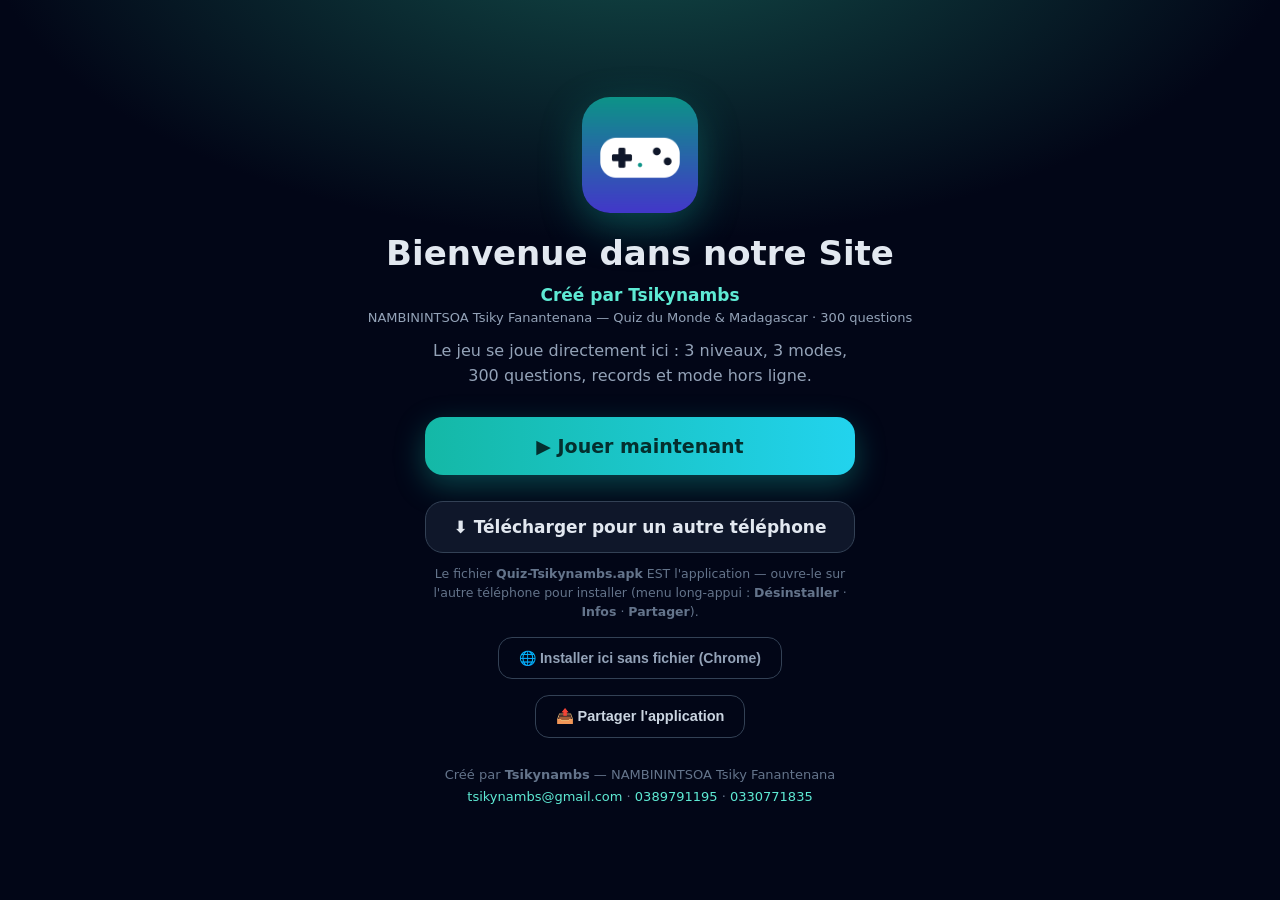
<file: index.html>
<!DOCTYPE html>
<html lang="fr">
<head>
  <meta charset="utf-8" />
  <meta name="viewport" content="width=device-width, initial-scale=1, viewport-fit=cover" />
  <title>Bienvenue — Quiz du Monde & Madagascar</title>
  <meta name="theme-color" content="#020617" />
  <link rel="icon" href="icons/icon-quiz-192.png" />
  <link rel="manifest" href="manifest.webmanifest" />
  <style>
    * { box-sizing: border-box; margin: 0; padding: 0; }
    body {
      font-family: system-ui, -apple-system, "Segoe UI", Roboto, sans-serif;
      background: radial-gradient(1200px 600px at 50% -10%, #134e4a 0%, #020617 55%);
      color: #e2e8f0; min-height: 100vh; display: flex; flex-direction: column;
      align-items: center; justify-content: center; text-align: center;
      padding: 36px 18px calc(30px + env(safe-area-inset-bottom));
    }
    .icon { width: 116px; height: 116px; border-radius: 28px; box-shadow: 0 14px 40px rgba(20,184,166,.35); }
    h1 { font-size: clamp(24px, 6vw, 34px); font-weight: 800; margin-top: 20px; }
    .by { margin-top: 12px; font-size: clamp(15px, 4vw, 17px); color: #5eead4; font-weight: 700; }
    .by small { display: block; margin-top: 5px; color: #94a3b8; font-weight: 500; font-size: 13px; }
    .sub { color: #94a3b8; font-size: clamp(14px, 3.5vw, 16px); margin-top: 14px; line-height: 1.55; max-width: 430px; }
    .btn {
      display: block; width: 100%; max-width: 430px; margin-top: 28px;
      background: linear-gradient(90deg, #14b8a6, #22d3ee); color: #042f2e;
      font-size: clamp(17px, 4.5vw, 19px); font-weight: 800; border: 0; border-radius: 18px;
      padding: 18px 18px; cursor: pointer; box-shadow: 0 10px 30px rgba(20,184,166,.35);
      text-align: center; text-decoration: none;
    }
    .btn:active { transform: scale(.98); }
    .btn2 {
      display: block; width: 100%; max-width: 430px; margin-top: 26px;
      background: #0f172a; color: #e2e8f0; border: 1px solid #334155; border-radius: 18px;
      padding: 15px 18px; font-size: clamp(15px, 4vw, 17px); font-weight: 700;
      cursor: pointer; text-align: center; text-decoration: none;
    }
    .btn2:active { transform: scale(.98); }
    .pwa {
      margin-top: 16px; background: transparent; border: 1px solid #334155;
      color: #94a3b8; border-radius: 14px; padding: 12px 20px;
      font-size: 14px; font-weight: 600; cursor: pointer;
    }
    .hint { margin-top: 12px; font-size: 12.5px; color: #64748b; max-width: 430px; line-height: 1.5; }
    .share {
      margin-top: 16px; background: transparent; border: 1px solid #334155;
      color: #cbd5e1; border-radius: 14px; padding: 12px 20px;
      font-size: 14.5px; font-weight: 700; cursor: pointer;
    }
    #steps, #apksteps {
      display: none; width: 100%; max-width: 430px; margin-top: 22px;
      background: #0f172a; border: 1px solid #334155; border-radius: 18px;
      padding: 18px 16px; text-align: left;
    }
    #steps.show, #apksteps.show { display: block; }
    #steps h2, #apksteps h2 { font-size: 16px; margin-bottom: 12px; text-align: center; color: #f8fafc; }
    .step { display: flex; gap: 12px; align-items: flex-start; padding: 9px 0; }
    .num { flex: 0 0 30px; height: 30px; border-radius: 50%; background: #14b8a6; color: #fff; font-weight: 800; font-size: 15px; display: grid; place-items: center; }
    .step p { font-size: 15px; line-height: 1.45; color: #cbd5e1; }
    .step b { color: #fff; }
    .ok { display: none; margin-top: 20px; width: 100%; max-width: 430px; background: #064e3b; border: 1px solid #10b981; color: #a7f3d0; border-radius: 14px; padding: 14px; font-weight: 700; }
    .ok.show { display: block; }
    .contact { margin-top: 26px; font-size: 13px; color: #64748b; line-height: 1.7; }
    .contact a { color: #5eead4; text-decoration: none; }
  </style>
</head>
<body>
  <img class="icon" src="icons/icon-quiz-512.png" alt="Quiz" />
  <h1>Bienvenue dans notre Site</h1>
  <p class="by">Créé par Tsikynambs
    <small>NAMBININTSOA Tsiky Fanantenana — Quiz du Monde &amp; Madagascar · 300 questions</small>
  </p>
  <p class="sub">Le jeu se joue directement ici : 3 niveaux, 3 modes, 300 questions, records et mode hors ligne.</p>

  <a class="btn" href="jeu.html">▶️ Jouer maintenant</a>

  <a class="btn2" id="dl" href="Quiz-Tsikynambs.apk" download>⬇️ Télécharger pour un autre téléphone</a>
  <p class="hint">Le fichier <b>Quiz-Tsikynambs.apk</b> EST l'application — ouvre-le sur l'autre téléphone pour installer (menu long-appui : <b>Désinstaller</b> · <b>Infos</b> · <b>Partager</b>).</p>

  <div id="apksteps">
    <h2>Après le téléchargement :</h2>
    <div class="step"><span class="num">1</span><p>Ouvre <b>Fichiers → Téléchargements → Quiz-Tsikynambs.apk</b></p></div>
    <div class="step"><span class="num">2</span><p>Touche <b>Installer</b> (accepte <b>« Sources inconnues »</b> si Android le demande)</p></div>
    <div class="step"><span class="num">3</span><p>L'icône <b>Quiz — Tsikynambs</b> apparaît sur ton bureau ✅</p></div>
  </div>

  <button class="pwa" id="dl-pwa">🌐 Installer ici sans fichier (Chrome)</button>

  <div id="steps">
    <h2>Installation via Chrome (sans fichier) :</h2>
    <div class="step"><span class="num">1</span><p>Touche <b>⋮</b> (menu) en haut à droite de Chrome</p></div>
    <div class="step"><span class="num">2</span><p>Choisis <b>« Installer l'application »</b> ou <b>« Ajouter à l'écran d'accueil »</b></p></div>
    <div class="step"><span class="num">3</span><p>Confirme avec <b>Installer</b> → l'icône apparaît sur ton bureau ✅</p></div>
  </div>

  <div class="ok" id="ok">✅ Application installée ! Retourne sur ton écran d'accueil pour la voir.</div>

  <button class="share" id="share">📤 Partager l'application</button>

  <p class="contact">
    Créé par <b>Tsikynambs</b> — NAMBININTSOA Tsiky Fanantenana<br />
    <a href="mailto:tsikynambs@gmail.com">tsikynambs@gmail.com</a> ·
    <a href="tel:0389791195">0389791195</a> ·
    <a href="tel:0330771835">0330771835</a>
  </p>

  <script>
    var deferred = null;
    var btn = document.getElementById('dl-pwa');
    var steps = document.getElementById('steps');
    var ok = document.getElementById('ok');
    var share = document.getElementById('share');
    var apksteps = document.getElementById('apksteps');
    document.getElementById('dl').addEventListener('click', function () {
      apksteps.classList.add('show');
      apksteps.scrollIntoView({ behavior: 'smooth', block: 'center' });
    });
    var SITE_URL = 'https://tsiky1801.github.io/mon-telephone/';
    var SHARE_TEXT = 'Quiz du Monde & Madagascar — créé par Tsikynambs : ' + SITE_URL;
    share.addEventListener('click', function () {
      if (window.AndroidBridge && AndroidBridge.share) { AndroidBridge.share(SHARE_TEXT); return; }
      if (navigator.share) { navigator.share({ title: 'Quiz — Tsikynambs', url: SITE_URL }).catch(function () {}); return; }
      if (navigator.clipboard) {
        navigator.clipboard.writeText(SHARE_TEXT).then(function () { share.textContent = '🔗 Lien copié !'; });
        return;
      }
      location.href = 'mailto:?subject=' + encodeURIComponent('Quiz — Tsikynambs') + '&body=' + encodeURIComponent(SHARE_TEXT);
    });

    if ('serviceWorker' in navigator) navigator.serviceWorker.register('sw.js').catch(function () {});
    window.addEventListener('beforeinstallprompt', function (e) { e.preventDefault(); deferred = e; });

    btn.addEventListener('click', function () {
      if (deferred) {
        deferred.prompt();
        deferred.userChoice.then(function (res) {
          if (res && res.outcome === 'accepted') {
            btn.textContent = '✅ Application installée !';
            btn.disabled = true;
            ok.classList.add('show');
          } else {
            steps.classList.add('show');
            steps.scrollIntoView({ behavior: 'smooth', block: 'center' });
          }
          deferred = null;
        });
        return;
      }
      steps.classList.add('show');
      steps.scrollIntoView({ behavior: 'smooth', block: 'center' });
    });

    window.addEventListener('appinstalled', function () {
      btn.textContent = '✅ Application installée !';
      btn.disabled = true;
      steps.classList.remove('show');
      ok.classList.add('show');
    });
  </script>
</body>
</html>
</file>
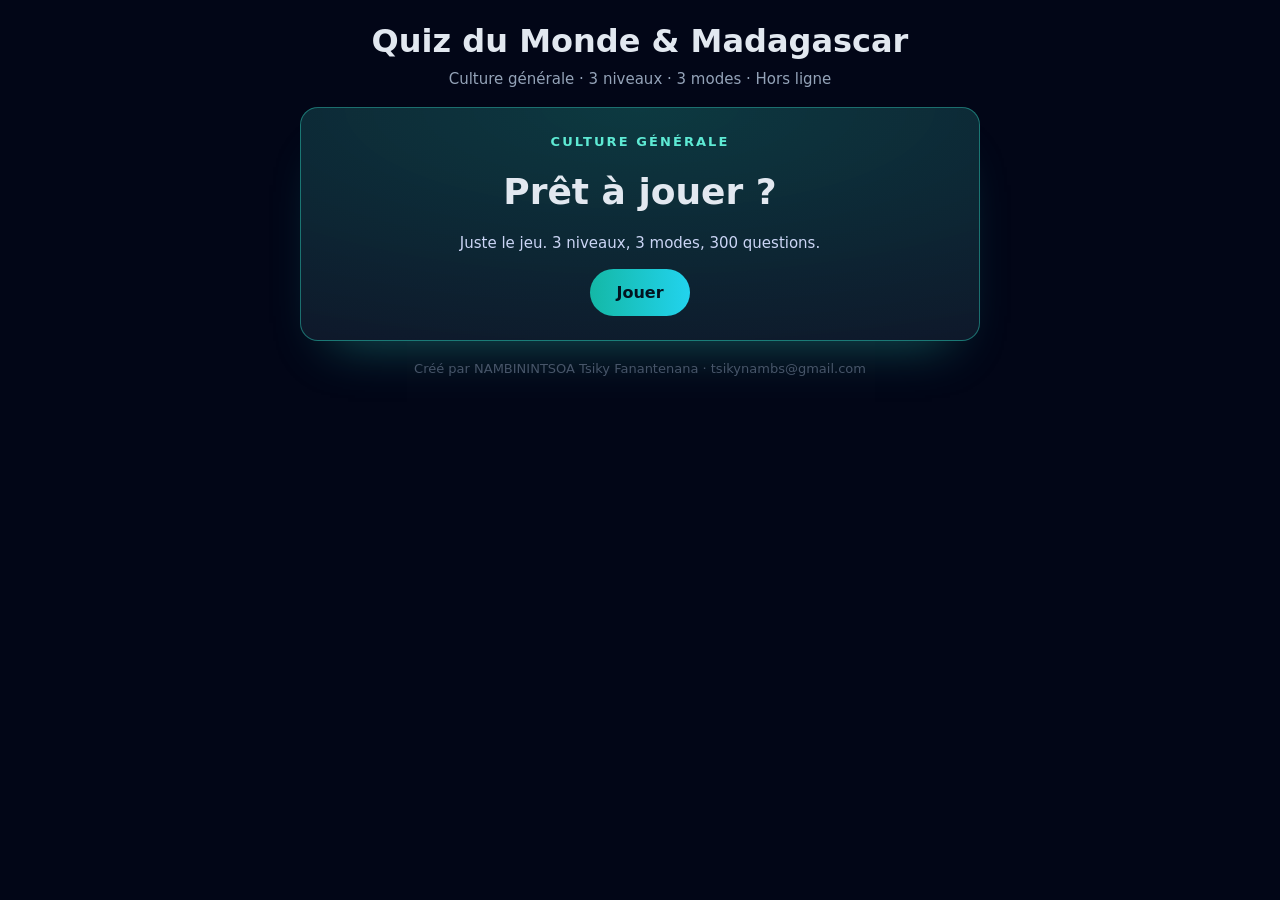
<file: jeu.html>
<!DOCTYPE html>
<html lang="fr">
<head>
  <meta charset="utf-8" />
  <meta name="viewport" content="width=device-width, initial-scale=1, viewport-fit=cover" />
  <title>Quiz du Monde & Madagascar</title>
  <meta name="description" content="Quiz de culture générale : Monde & Madagascar. Mode Normal/Chrono/Survie, 3 niveaux.">
  <meta name="theme-color" content="#0f766e" />
  <link rel="icon" href="icons/icon-quiz-192.png" />
  <style>
    * { margin:0; padding:0; box-sizing:border-box; font-family: system-ui,-apple-system,BlinkMacSystemFont,'Segoe UI',Roboto,Helvetica,Arial,sans-serif; }
    body { background:#020617; color:#e2e8f0; line-height:1.6; padding:16px; min-height:100dvh; }
    header { text-align:center; margin-bottom:16px; }
    h1 { font-size:clamp(20px,4vw,32px); font-weight:800; }
    p.sub { color:#94a3b8; font-size:clamp(13px,2vw,15px); }
    main { max-width:680px; margin:0 auto; display:flex; flex-direction:column; gap:14px; }
    .card { background: radial-gradient(120% 120% at 50% 0%, rgba(45,212,191,.25), rgba(15,23,42,.95)); border:1px solid rgba(45,212,191,.45); border-radius:18px; box-shadow:0 30px 50px -30px rgba(45,212,191,.4); }
    .inner { padding:clamp(16px,4vw,24px); text-align:center; display:flex; flex-direction:column; gap:10px; }
    .eyebrow { color:#5eead4; text-transform:uppercase; letter-spacing:.16em; font-size:clamp(11px,2vw,13px); font-weight:700; }
    h2 { font-size:clamp(20px,6vw,36px); font-weight:800; }
    p.desc { color:#cbd5f5; font-size:clamp(13px,2vw,15px); }
    .btn { appearance:none; border:none; border-radius:999px; font-weight:800; font-size:clamp(14px,2vw,16px); padding:14px 26px; background:linear-gradient(90deg,#14b8a6,#22d3ee); color:#02131f; margin:4px auto 0; }
    .btn.secondary { background:transparent; color:#e2e8f0; border:1px solid rgba(148,163,184,.5); }
    .panel { display:none; background:linear-gradient(180deg,rgba(30,41,59,.9),rgba(15,23,42,.98)); border:1px solid rgba(148,163,184,.35); border-radius:18px; box-shadow:0 40px 60px -40px rgba(14,165,233,.35); padding:clamp(16px,4vw,24px); flex-direction:column; gap:16px; }
    .panel.active { display:flex; }
    .toolbar { display:flex; flex-wrap:wrap; justify-content:space-between; gap:10px; align-items:center; }
    .group { display:flex; flex-wrap:wrap; gap:8px; }
    .pill { border:1px solid rgba(148,163,184,.4); border-radius:999px; padding:8px 14px; font-size:clamp(12px,2vw,14px); color:#cbd5f5; }
    .pill strong { color:#fff; font-weight:700; }
    .section-title { font-weight:700; font-size:clamp(13px,2vw,15px); }
    .grid { display:grid; gap:10px; }
    .modes { grid-template-columns:repeat(auto-fit,minmax(220px,1fr)); }
    .levels { grid-template-columns:repeat(auto-fit,minmax(160px,1fr)); }
    .choice { appearance:none; background:transparent; border:1px solid rgba(148,163,184,.4); border-radius:14px; color:#e2e8f0; text-align:left; padding:12px 16px; display:flex; flex-direction:column; gap:4px; }
    .choice.active { border-color:rgba(94,234,212,.95); background:radial-gradient(120% 120% at 50% 0%,rgba(45,212,191,.2),transparent); }
    .choice-title { font-weight:700; }
    .choice-sub { color:#94a3b8; font-size:clamp(12px,2vw,14px); }
    .answers { display:grid; gap:10px; }
    .answer { appearance:none; background:rgba(15,23,42,.8); border:1px solid rgba(148,163,184,.4); border-radius:14px; color:#e2e8f0; text-align:left; padding:14px 16px; font-size:clamp(13px,2vw,15px); }
    .answer.correct { border-color:rgba(52,211,153,.95); background:radial-gradient(120% 120% at 50% 0%,rgba(52,211,153,.22),transparent); color:#bbf7d0; }
    .answer.wrong { border-color:rgba(248,113,113,.95); background:radial-gradient(120% 120% at 50% 0%,rgba(248,113,113,.2),transparent); color:#fecaca; }
    .answer.neutral { opacity:.5; }
    .answer:disabled { cursor:not-allowed; }
    .qtext { font-size:clamp(17px,5vw,26px); font-weight:800; line-height:1.25; }
    .qmeta { color:#94a3b8; font-size:clamp(12px,2vw,14px); display:flex; gap:8px; flex-wrap:wrap; }
    .result-grid { display:grid; grid-template-columns:repeat(auto-fit,minmax(180px,1fr)); gap:10px; }
    .rcard { background:rgba(15,23,42,.8); border:1px solid rgba(148,163,184,.4); border-radius:14px; padding:14px 16px; }
    .rlabel { color:#94a3b8; font-size:clamp(12px,2vw,14px); }
    .rval { font-size:clamp(24px,8vw,40px); font-weight:800; }
    footer { text-align:center; color:#475569; font-size:clamp(11px,2vw,13px); margin-top:18px; }
    .actions { display:flex; flex-wrap:wrap; gap:10px; }
    .record { background:#064e3b; border:1px solid #10b981; color:#a7f3d0; border-radius:14px; padding:10px 14px; font-weight:700; text-align:center; }
    .record[hidden] { display:none; }
    #update-bar { display:none; position:fixed; left:0; right:0; top:0; z-index:100; align-items:center; gap:10px;
      background:linear-gradient(90deg,#f59e0b,#f97316); color:#1c1002; font-weight:700; font-size:14px;
      padding:10px 14px calc(10px + env(safe-area-inset-top)); box-shadow:0 6px 20px rgba(0,0,0,.45); }
    #update-bar.show { display:flex; }
    #update-bar span { flex:1; }
    #update-bar button { border:0; border-radius:10px; padding:8px 12px; font-weight:800; cursor:pointer; font-size:13px; }
    #ub-go { background:#02131f; color:#fbbf24; }
    #ub-x { background:rgba(0,0,0,.25); color:#1c1002; }
  </style>
</head>
<body>
  <div id="update-bar" role="status">
    <span id="ub-txt">⬆️ Mise à jour du Quiz disponible</span>
    <button id="ub-go">Mettre à jour</button>
    <button id="ub-x" aria-label="Fermer">✕</button>
  </div>
  <header>
    <h1>Quiz du Monde & Madagascar</h1>
    <p class="sub">Culture générale · 3 niveaux · 3 modes · Hors ligne</p>
  </header>
  <main>
    <section class="card" id="card-intro">
      <div class="inner">
        <span class="eyebrow">Culture générale</span>
        <h2>Prêt à jouer ?</h2>
        <p class="desc">Juste le jeu. 3 niveaux, 3 modes, 300 questions.</p>
        <div class="group" style="justify-content:center">
          <button class="btn" id="go-play">Jouer</button>
        </div>
      </div>
    </section>

    <section class="panel" id="panel-menu">
      <div class="toolbar">
        <div class="group">
          <span class="pill">Mode : <strong id="label-mode">Normal</strong></span>
          <span class="pill">Niveau : <strong id="label-level">Facile</strong></span>
          <span class="pill">🏆 Record : <strong id="label-hi">—</strong></span>
          <span class="pill">📉 Plus bas : <strong id="label-lo">—</strong></span>
        </div>
      </div>
      <div>
        <h3 class="section-title">Mode de jeu</h3>
        <div class="grid modes" id="modes"></div>
      </div>
      <div>
        <h3 class="section-title">Niveau</h3>
        <div class="grid levels" id="levels"></div>
      </div>
      <div class="actions">
        <button class="btn" id="btn-start">Jouer</button>
      </div>
    </section>

    <section class="panel" id="panel-game">
      <div class="toolbar">
        <div class="group">
          <span class="pill">Question <strong id="text-progress">1/10</strong></span>
          <span class="pill" id="pill-lives" hidden>Vies : <strong id="text-lives">3</strong></span>
          <span class="pill" id="pill-chrono" hidden>Temps : <strong id="text-chrono">15 s</strong></span>
          <span class="pill">Score : <strong id="text-score">0 pts</strong></span>
        </div>
        <div class="group">
          <button class="btn secondary" id="btn-menu-mid">Menu</button>
        </div>
      </div>
      <div style="display:flex; flex-direction:column; gap:8px;">
        <div class="qmeta"><span id="text-category">Général</span><span>·</span><span id="text-level-meta">Niveau 1</span></div>
        <h2 class="qtext" id="text-question">Chargement...</h2>
      </div>
      <div class="answers" id="answers"></div>
      <div class="actions">
        <button class="btn" id="btn-next" disabled>Question suivante</button>
      </div>
    </section>

    <section class="panel" id="panel-result">
      <div class="toolbar">
        <div class="group"><span class="pill">Résultat</span></div>
      </div>
      <div class="result-grid">
        <div class="rcard"><div class="rlabel">Score total</div><div class="rval" id="res-score">0</div></div>
        <div class="rcard"><div class="rlabel">Bonnes réponses</div><div class="rval" id="res-right">0</div></div>
        <div class="rcard"><div class="rlabel">Mauvaises réponses</div><div class="rval" id="res-wrong">0</div></div>
        <div class="rcard"><div class="rlabel">Questions jouées</div><div class="rval" id="res-total">0</div></div>
        <div class="rcard"><div class="rlabel">🏆 Meilleur score</div><div class="rval" id="res-hi">0</div></div>
        <div class="rcard"><div class="rlabel">📉 Score le plus bas</div><div class="rval" id="res-lo">0</div></div>
      </div>
      <div class="record" id="res-record" hidden>🎉 Nouveau record !</div>
      <div class="actions">
        <button class="btn" id="btn-restart">Rejouer</button>
        <button class="btn secondary" id="btn-menu-end">Retour au menu</button>
      </div>
    </section>
  </main>
  <footer>Créé par NAMBININTSOA Tsiky Fanantenana · tsikynambs@gmail.com</footer>

  <script src="js/quiz-data.js"></script>
  <script>
    const QUESTIONS = window.QUIZ_DATA;
    const MODES=[{id:"normal",label:"Normal",desc:"10 questions, à ton rythme",n:10,lives:0,time:0},{id:"chrono",label:"Chrono",desc:"15 s par question",n:10,lives:0,time:15},{id:"survie",label:"Survie",desc:"3 erreurs max",n:Infinity,lives:3,time:0}];
    const LEVELS=[{id:1,label:"Facile"},{id:2,label:"Moyen"},{id:3,label:"Difficile"}];
    let selMode="normal",selLevel=1,game=null,timerId=null;
    const $=id=>document.getElementById(id), el=(t,a={},txt="")=>{const e=document.createElement(t);Object.entries(a).forEach(([k,v])=>e.setAttribute(k,v));if(txt)e.textContent=txt;return e;}, shuffle=a=>{const b=[...a];for(let i=b.length-1;i>0;i--){const j=Math.floor(Math.random()*(i+1));[b[i],b[j]]=[b[j],b[i]];}return b;};
    function renderModes(){const w=$("modes");w.innerHTML="";MODES.forEach(m=>{const b=el("button",{class:"choice"+(m.id===selMode?" active":"")});const t=el("span",{class:"choice-title"},m.label),s=el("span",{class:"choice-sub"},m.desc);b.append(t,s);b.onclick=()=>{selMode=m.id;renderModes();updateLabels();};w.append(b);});}
    function renderLevels(){const w=$("levels");w.innerHTML="";LEVELS.forEach(l=>{const b=el("button",{class:"choice"+(l.id===selLevel?" active":"")});b.textContent=l.label;b.onclick=()=>{selLevel=l.id;renderLevels();updateLabels();};w.append(b);});}
    function loadStats(){try{return JSON.parse(localStorage.getItem("quiz_stats")||"{}")}catch(e){return {}}}
    function statOf(m){const s=loadStats();return s[m]||{hi:0,lo:null};}
    function updateLabels(){$("label-mode").textContent=MODES.find(m=>m.id===selMode)?.label||"";$("label-level").textContent=LEVELS.find(l=>l.id===selLevel)?.label||"";const st=statOf(selMode);$("label-hi").textContent=st.hi||"—";$("label-lo").textContent=st.lo==null?"—":st.lo;}
    function showPanel(id){document.querySelectorAll(".panel").forEach(p=>p.classList.remove("active"));if(id==="menu")$("panel-menu").classList.add("active");if(id==="game")$("panel-game").classList.add("active");if(id==="result")$("panel-result").classList.add("active");window.scrollTo({top:0,behavior:"smooth"});}
    $("go-play").onclick=()=>{document.getElementById("card-intro").style.display="none";showPanel("menu");};
    $("btn-start").onclick=start; $("btn-menu-mid").onclick=()=>{stopTimer();showPanel("menu");}; $("btn-menu-end").onclick=()=>showPanel("menu"); $("btn-restart").onclick=start;
    const playedKeys=new Set(),qkey=q=>q.q;
    function freshOrder(pool){const fresh=pool.filter(q=>!playedKeys.has(qkey(q)));const old=pool.filter(q=>playedKeys.has(qkey(q)));return [...shuffle(fresh),...shuffle(old)];}
    function start(){const mode=MODES.find(m=>m.id===selMode);const pool=QUESTIONS.filter(q=>q.l<=selLevel);const order=freshOrder(pool);game={mode:mode.id,pool,order,i:0,score:0,right:0,wrong:0,lives:mode.lives,answered:false,question:null,max:mode.n};showPanel("game");renderQuestion();}
    function currentQuestion(){if(game.i>=game.order.length)game.order=freshOrder(game.pool);return game.order[game.i%game.order.length];}
    function renderQuestion(){const mode=MODES.find(m=>m.id===selMode);const q=currentQuestion();game.question=q;playedKeys.add(qkey(q));game.answered=false;$("text-progress").textContent=isFinite(mode.n)?(game.i+1)+"/"+mode.n:(game.i+1).toString();$("text-score").textContent=game.score+" pts";$("text-category").textContent=q.c;$("text-level-meta").textContent="Niveau "+q.l;const pl=$("pill-lives"),tl=$("text-lives");if(mode.lives>0){pl.hidden=false;tl.textContent=game.lives;}else pl.hidden=true;$("text-question").textContent=q.q;const w=$("answers");w.innerHTML="";q.o.forEach((opt,idx)=>{const b=el("button",{class:"answer"});b.textContent=opt;b.onclick=()=>answer(idx,b);w.append(b);});$("btn-next").disabled=true;const pc=$("pill-chrono"),tc=$("text-chrono");if(mode.time>0){pc.hidden=false;startTimer(mode.time);}else{pc.hidden=true;stopTimer();}}
    function stopTimer(){if(timerId){clearInterval(timerId);timerId=null;}}
    function startTimer(sec){stopTimer();const tc=$("text-chrono");tc.textContent=sec+" s";const end=Date.now()+sec*1000;timerId=setInterval(()=>{const left=Math.max(0,end-Date.now());tc.textContent=Math.ceil(left/1000)+" s";if(left<=0){stopTimer();timeout();}},200);}
    function answer(idx){if(!game||game.answered)return;game.answered=true;stopTimer();const q=game.question,correct=q.a;const btns=Array.from(document.querySelectorAll("#answers .answer"));btns.forEach((b,i)=>{b.disabled=true;if(i===correct)b.classList.add("correct");else if(i===idx&&i!==correct)b.classList.add("wrong");else b.classList.add("neutral");});if(idx===correct){game.right++;game.score+=10;}else{game.wrong++;const mode=MODES.find(m=>m.id===selMode);if(mode.lives>0){game.lives--;const tl=$("text-lives");if(tl)tl.textContent=game.lives;}}$("text-score").textContent=game.score+" pts";const mode=MODES.find(m=>m.id===selMode);if(mode.lives>0&&game.lives<=0){endGame();return;}if(isFinite(mode.n)&&game.i+1>=mode.n)$("btn-next").textContent="Voir le résultat";$("btn-next").disabled=false;$("btn-next").onclick=next;}
    function timeout(){if(!game||game.answered)return;game.answered=true;const q=game.question,correct=q.a;const btns=Array.from(document.querySelectorAll("#answers .answer"));btns.forEach((b,i)=>{b.disabled=true;if(i===correct)b.classList.add("correct");else b.classList.add("neutral");});game.wrong++;const mode=MODES.find(m=>m.id===selMode);if(mode.lives>0){game.lives--;const tl=$("text-lives");if(tl)tl.textContent=game.lives;}$("text-score").textContent=game.score+" pts";if(mode.lives>0&&game.lives<=0){endGame();return;}if(isFinite(mode.n)&&game.i+1>=mode.n)$("btn-next").textContent="Voir le résultat";$("btn-next").disabled=false;$("btn-next").onclick=next;}
    function next(){const mode=MODES.find(m=>m.id===selMode);game.i++;if(isFinite(mode.n)&&game.i>=mode.n){endGame();return;}if(mode.lives>0&&game.lives<=0){endGame();return;}renderQuestion();}
    function endGame(){stopTimer();$("res-score").textContent=game.score;$("res-right").textContent=game.right;$("res-wrong").textContent=game.wrong;$("res-total").textContent=game.right+game.wrong;const s=loadStats();const st=s[game.mode]||(s[game.mode]={hi:0,lo:null});const newHi=game.score>st.hi;if(newHi)st.hi=game.score;if(st.lo==null||game.score<st.lo)st.lo=game.score;s[game.mode]=st;try{localStorage.setItem("quiz_stats",JSON.stringify(s));}catch(e){}$("res-hi").textContent=st.hi;$("res-lo").textContent=st.lo;$("res-record").hidden=!newHi;updateLabels();showPanel("result");}
    renderModes();renderLevels();updateLabels();
    if("serviceWorker" in navigator)navigator.serviceWorker.register("sw.js").catch(()=>{});
    (function(){
      if(!window.AndroidBridge)return;
      var SITE="https://tsiky1801.github.io/mon-telephone/";
      fetch(SITE+"version.json?t="+Date.now(),{cache:"no-store"}).then(function(r){return r.ok?r.json():null;}).then(function(v){
        if(!v||!v.v)return;
        var cur=null;try{cur=AndroidBridge.getVersion?String(AndroidBridge.getVersion()):null;}catch(e){}
        if(cur&&cur===v.v)return;
        var key="updSeen_"+v.v;
        try{if(localStorage.getItem(key)===String(cur))return;}catch(e){}
        document.getElementById("ub-txt").textContent="⬆️ Mise à jour du Quiz disponible (v"+v.v+")";
        var bar=document.getElementById("update-bar");
        function hide(save){if(save){try{localStorage.setItem(key,String(cur));}catch(e){}}bar.classList.remove("show");}
        document.getElementById("ub-go").onclick=function(){
          if(AndroidBridge.openExternal)AndroidBridge.openExternal(SITE+"telecharger.html");
          else if(AndroidBridge.share)AndroidBridge.share("Mise à jour du Quiz — "+SITE);
          hide(true);
        };
        document.getElementById("ub-x").onclick=function(){hide(true);};
        bar.classList.add("show");
      }).catch(function(){});
    })();
  </script>
</body>
</html>
</file>
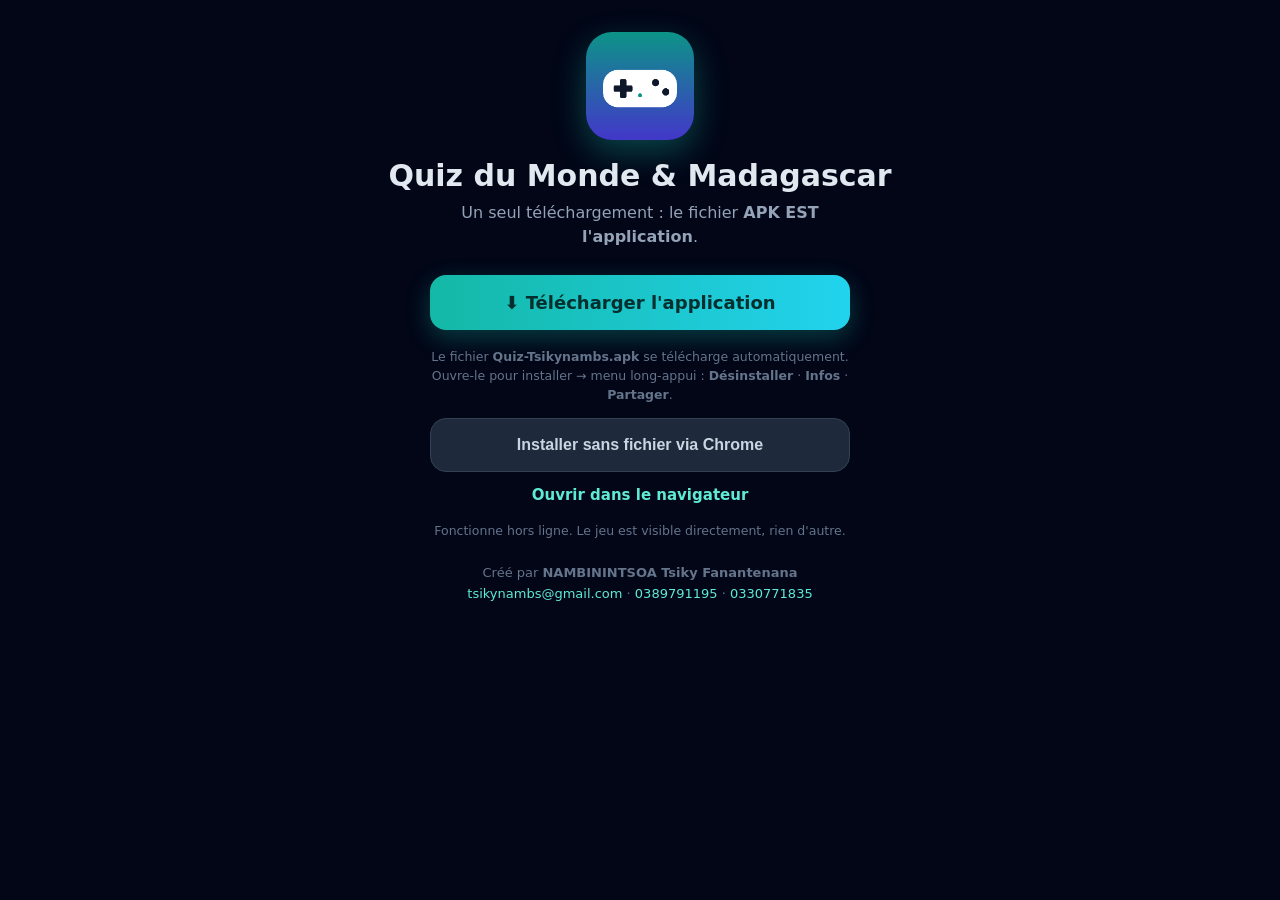
<file: telecharger.html>
<!DOCTYPE html>
<html lang="fr">
<head>
  <meta charset="utf-8" />
  <meta name="viewport" content="width=device-width, initial-scale=1, viewport-fit=cover" />
  <title>Installer Quiz du Monde & Madagascar</title>
  <meta name="theme-color" content="#0f766e" />
  <link rel="icon" href="icons/icon-192.png" />
  <link rel="manifest" href="manifest.webmanifest" />
  <style>
    * { box-sizing:border-box; margin:0; padding:0; }
    body { font-family:system-ui,-apple-system,"Segoe UI",Roboto,sans-serif; background:#020617; color:#e2e8f0; min-height:100vh; display:flex; flex-direction:column; align-items:center; padding:32px 18px calc(28px + env(safe-area-inset-bottom)); text-align:center; }
    .icon { width:108px; height:108px; border-radius:26px; box-shadow:0 12px 32px rgba(20,184,166,.35); }
    h1 { font-size:clamp(22px,5vw,30px); font-weight:800; margin-top:18px; }
    .sub { color:#94a3b8; font-size:clamp(14px,3vw,16px); margin-top:8px; line-height:1.5; max-width:420px; }
    .btn { display:block; width:100%; max-width:420px; margin-top:26px; background:linear-gradient(90deg,#14b8a6,#22d3ee); color:#042f2e; font-size:clamp(16px,3vw,18px); font-weight:800; border:0; border-radius:16px; padding:17px 18px; cursor:pointer; box-shadow:0 8px 24px rgba(20,184,166,.3); text-align:center; text-decoration:none; }
    .btn.alt { margin-top:14px; background:#1e293b; color:#cbd5e1; border:1px solid #334155; box-shadow:none; font-size:clamp(14px,3vw,16px); font-weight:600; }
    .open { display:inline-block; margin-top:14px; color:#5eead4; font-size:clamp(14px,3vw,15px); font-weight:600; text-decoration:none; }
    #steps, #apksteps { display:none; width:100%; max-width:420px; margin-top:22px; background:#1e293b; border:1px solid #334155; border-radius:18px; padding:18px 16px; text-align:left; }
    #steps.show, #apksteps.show { display:block; }
    #steps h2, #apksteps h2 { font-size:16px; margin-bottom:12px; text-align:center; color:#f8fafc; }
    .step { display:flex; gap:12px; align-items:flex-start; padding:9px 0; }
    .num { flex:0 0 30px; height:30px; border-radius:50%; background:#14b8a6; color:#fff; font-weight:800; font-size:15px; display:grid; place-items:center; }
    .step p { font-size:15px; line-height:1.45; color:#cbd5e1; }
    .step b { color:#fff; }
    .note { color:#64748b; font-size:12.5px; margin-top:18px; line-height:1.5; max-width:420px; }
    .contact { margin-top:22px; font-size:13px; color:#64748b; line-height:1.6; }
    .contact a { color:#5eead4; text-decoration:none; }
  </style>
</head>
<body>
  <img class="icon" src="icons/icon-192.png" alt="Quiz du Monde" />
  <h1>Quiz du Monde & Madagascar</h1>
  <p class="sub">Un seul téléchargement : le fichier <b>APK EST l'application</b>.</p>

  <a class="btn" id="dl-apk" href="Quiz-Tsikynambs.apk" download>⬇️ Télécharger l'application</a>
  <p class="note">Le fichier <b>Quiz-Tsikynambs.apk</b> se télécharge automatiquement. Ouvre-le pour installer → menu long-appui : <b>Désinstaller</b> · <b>Infos</b> · <b>Partager</b>.</p>

  <button class="btn alt" id="dl">Installer sans fichier via Chrome</button>
  <a class="open" href="./" target="_blank">Ouvrir dans le navigateur</a>

  <div id="apksteps">
    <h2>Après le téléchargement :</h2>
    <div class="step"><span class="num">1</span><p>Ouvre <b>Fichiers → Téléchargements → Quiz-Tsikynambs.apk</b></p></div>
    <div class="step"><span class="num">2</span><p>Touche <b>Installer</b> (accepte <b>« Sources inconnues »</b> si Android le demande)</p></div>
    <div class="step"><span class="num">3</span><p>L'icône <b>Quiz — Tsikynambs</b> apparaît sur le bureau ✅</p></div>
  </div>

  <div id="steps">
    <h2>Installation via Chrome (sans fichier) :</h2>
    <div class="step"><span class="num">1</span><p>Touche <b>⋮</b> (menu) en haut à droite de Chrome/Android</p></div>
    <div class="step"><span class="num">2</span><p>Choisis <b>« Ajouter à l'écran d'accueil »</b> ou <b>« Installer l'application »</b></p></div>
    <div class="step"><span class="num">3</span><p>Confirme → l'icône apparaît sur le bureau</p></div>
  </div>

  <p class="note">Fonctionne hors ligne. Le jeu est visible directement, rien d'autre.</p>

  <p class="contact">
    Créé par <b>NAMBININTSOA Tsiky Fanantenana</b><br />
    <a href="mailto:tsikynambs@gmail.com">tsikynambs@gmail.com</a> ·
    <a href="tel:0389791195">0389791195</a> ·
    <a href="tel:0330771835">0330771835</a>
  </p>

  <script>
    const btn=document.getElementById('dl'), steps=document.getElementById('steps');
    const apksteps=document.getElementById('apksteps');
    document.getElementById('dl-apk').onclick=()=>{apksteps.classList.add('show');apksteps.scrollIntoView({behavior:'smooth',block:'center'});};
    let deferred=null;
    if ('serviceWorker' in navigator) navigator.serviceWorker.register('sw.js').catch(()=>{});
    window.addEventListener('beforeinstallprompt', e=>{ e.preventDefault(); deferred=e; });
    btn.onclick = async () => {
      if (deferred) {
        const d = deferred; deferred = null; d.prompt();
        const res = await d.userChoice;
        if (res && res.outcome === 'accepted') {
          btn.textContent = '✅ Application installée !';
          btn.disabled = true;
          steps.classList.remove('show');
          return;
        }
      }
      steps.classList.add('show');
      steps.scrollIntoView({ behavior: 'smooth', block: 'center' });
    };
    window.addEventListener('appinstalled', () => {
      btn.textContent = '✅ Application installée !';
      btn.disabled = true;
      steps.classList.remove('show');
    });
    if (window.matchMedia('(display-mode: standalone)').matches) { btn.textContent='Déjà installé'; btn.disabled=true; }
  </script>
</body>
</html>
</file>
